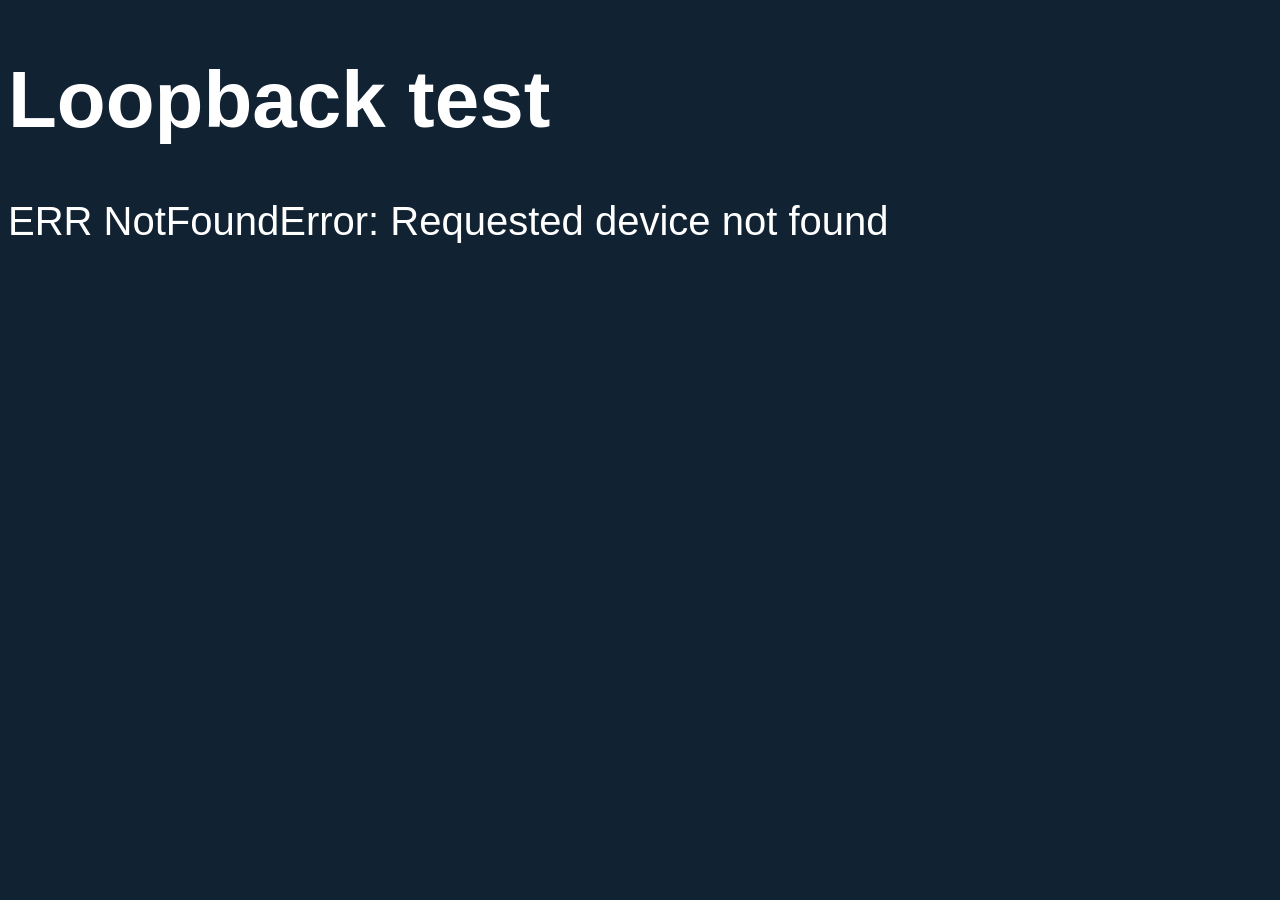
<file: tests/loopback.html>
<!DOCTYPE html><html><body style="background:#123;color:#fff;font:40px sans-serif">
<h1>Loopback test</h1><div id=s>...</div><audio id=a autoplay></audio>
<script>
navigator.mediaDevices.getUserMedia({audio:{echoCancellation:false,noiseSuppression:false,autoGainControl:false}}).then(st=>{
  document.getElementById('a').srcObject=st;
  document.getElementById('s').textContent='mic: '+st.getAudioTracks()[0].label;
}).catch(e=>document.getElementById('s').textContent='ERR '+e);
</script></body></html>
</file>
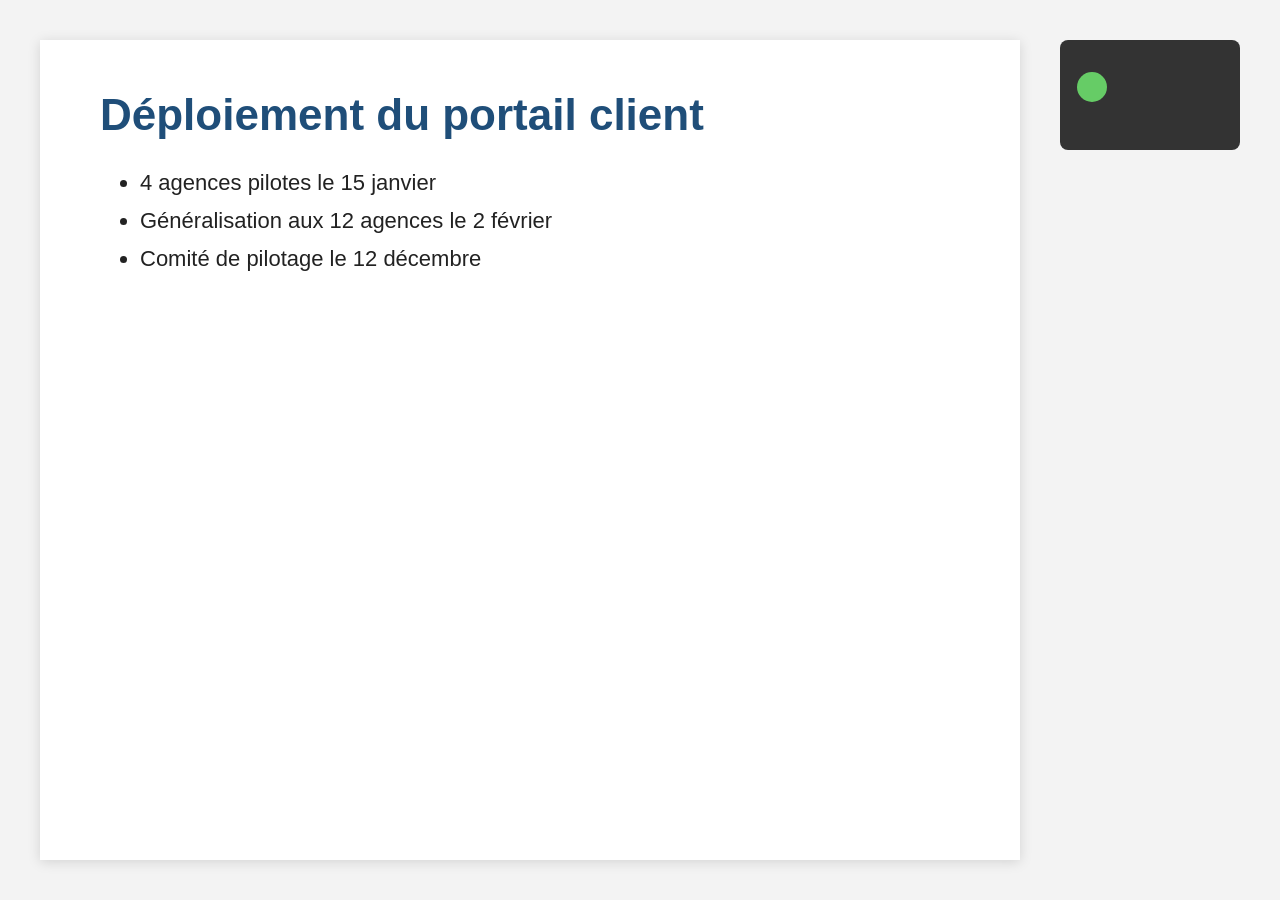
<file: tests/slides_test.html>
<!DOCTYPE html>
<html lang="fr"><head><meta charset="utf-8"><title>Présentation de test</title>
<style>
html, body { margin: 0; height: 100%; background: #f3f3f3; font: 22px "Segoe UI", sans-serif; color: #222; }
#slide { position: absolute; inset: 40px 260px 40px 40px; background: #fff; box-shadow: 0 2px 12px #0002; padding: 50px 60px; }
h1 { margin: 0 0 30px; color: #1f4e79; font-size: 44px; }
li { margin: 12px 0; }
table { border-collapse: collapse; margin-top: 20px; } td, th { border: 1px solid #999; padding: 8px 16px; }
#tile { position: absolute; right: 40px; top: 40px; width: 180px; height: 110px; border-radius: 8px; background: #333; overflow: hidden; }
#dot { position: absolute; width: 30px; height: 30px; border-radius: 50%; background: #6c6; }
</style></head>
<body><div id="slide"></div><div id="tile"><div id="dot"></div></div>
<script>
// 4 diapositives de 25 s ; une petite « vignette vidéo » animée dans le coin (ne doit pas déclencher de lecture)
const S = [
  `<h1>Déploiement du portail client</h1><ul><li>4 agences pilotes le 15 janvier</li><li>Généralisation aux 12 agences le 2 février</li><li>Comité de pilotage le 12 décembre</li></ul>`,
  `<h1>Anomalies bloquantes</h1><ul><li>Authentification par carte à puce en mode kiosque</li><li>Synchronisation du compte client</li><li>Import des documents de plus de 5 Mo : plus de 40 s</li></ul>`,
  `<h1>Budget de la phase pilote</h1><table><tr><th>Poste</th><th>Prévu</th><th>Consommé</th></tr><tr><td>Développement</td><td>120 000 €</td><td>104 000 €</td></tr><tr><td>Formation</td><td>60 000 €</td><td>38 000 €</td></tr><tr><td>Total</td><td>180 000 €</td><td>142 000 €</td></tr></table>`,
  `<h1>Prochaines étapes</h1><ul><li>Corriger les 3 bloquantes avant le 20 décembre</li><li>Envoyer l'analyse de risques vendredi</li><li>Réunion de suivi le 28 novembre à 14 h</li></ul>`];
let i = 0; const show = () => { document.getElementById("slide").innerHTML = S[i % S.length]; i++; };
show(); setInterval(show, 25000);
const d = document.getElementById("dot"); let a = 0;
(function anim() { a += .05; d.style.left = 75 + Math.cos(a) * 60 + "px"; d.style.top = 40 + Math.sin(a) * 30 + "px"; requestAnimationFrame(anim); })();
</script></body></html>
</file>
